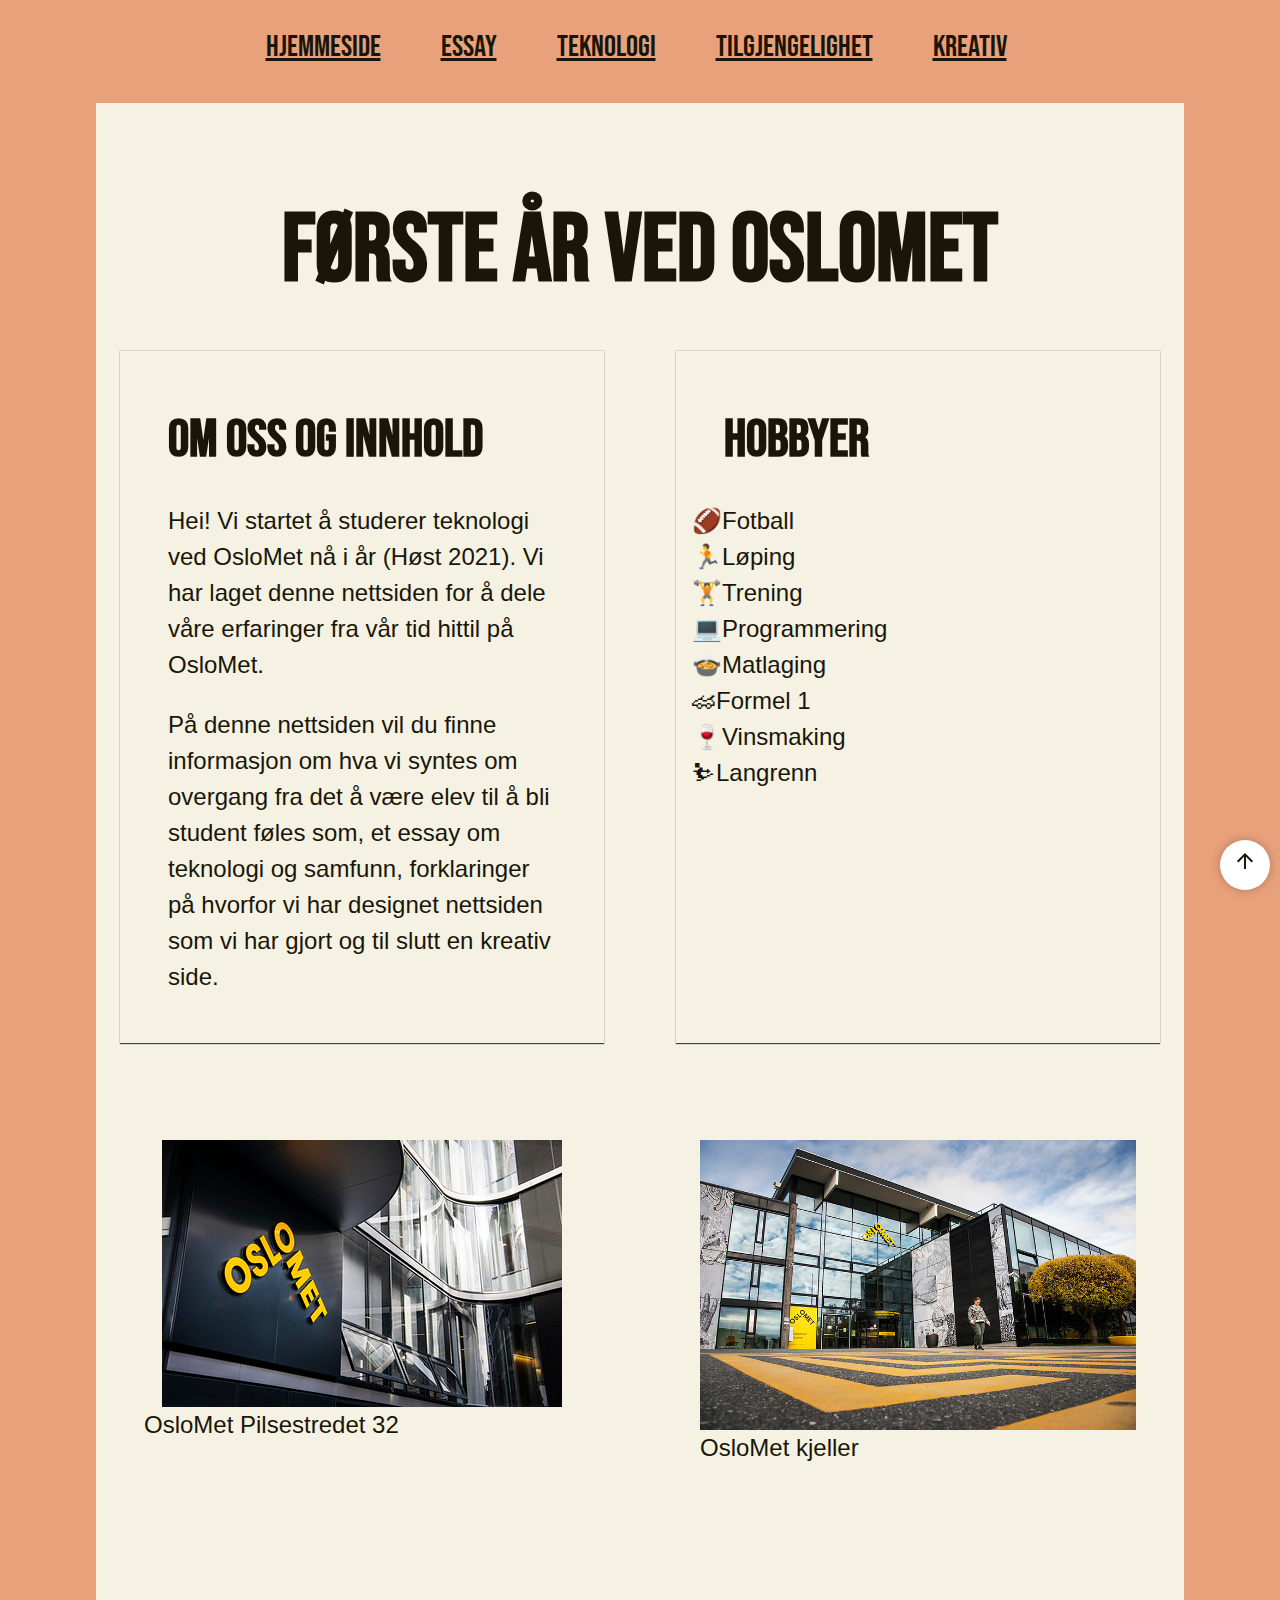
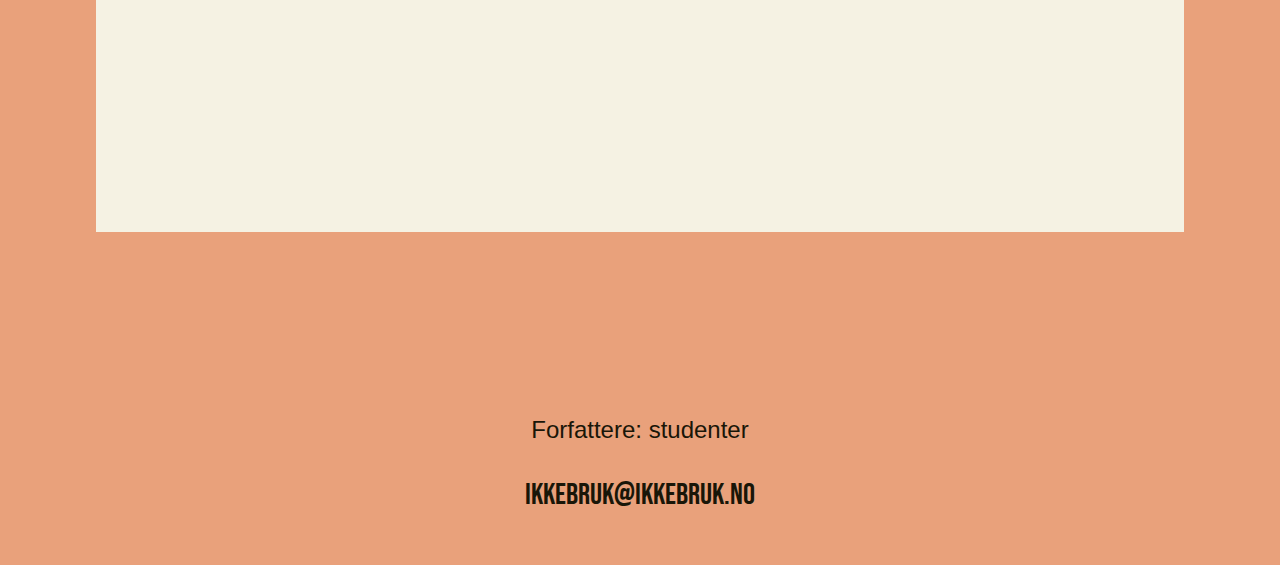
<file: index.html>
<!DOCTYPE html>
<html lang="nb">

<head>
    <meta charset="UTF-8">
    <meta http-equiv="X-UA-Compatible" content="IE=edge">
    <meta name="viewport" content="width=device-width, initial-scale=1.0">
    <title>Velkommen</title>
    <!--Innlasting av css dokumentet-->
    <link rel="stylesheet" href="style.css">
    <link href="https://fonts.googleapis.com/icon?family=Material+Icons" rel="stylesheet">
</head>

<body>
    <header>
        <script>
            mybutton = document.getElementById("btnScrollToTop");
            function topFunction() {
                document.body.scrollTop = 0;// For safari browsers
                document.documentElement.scrollTop = 0; // For Chrome, IE, Firefox og Opera
            }
        </script>
        <!--Navigasjonsmenyen på nettsiden-->
        <nav>
            <ul>
                <li><a href="index.html" accesskey="1">Hjemmeside</a></li>
                <li><a href="Pages/RefleksjonsEssay.html" accesskey="2">Essay</a></li>
                <li><a href="Pages/TeknologiOgSamfunn.html" accesskey="3">Teknologi</a></li>
                <li><a href="pages/Tilgjengelighet.html" accesskey="4">Tilgjengelighet</a></li>
                <li><a href="Pages/Kreativ.html" accesskey="5">Kreativ</a></li>
            </ul>
        </nav>
    </header>
    <!--Her starter hovedinnholdet på nettsiden, bruker to kolonner her.-->
    <main>
        <div class="two-column-content">
            <div class="box-1">
                <h1>Første år ved OsloMet</h1>
            </div>
            <!--Klassene bestemmer hvor i gridsystemet innholdet skal plasseres-->
            <div class="box-2">
                <article>
                    <h2>Om oss og innhold</h2>
                    <p> Hei! Vi startet å studerer teknologi ved OsloMet nå i år (Høst
                        2021).
                        Vi har laget denne nettsiden for å dele våre erfaringer fra vår tid hittil på OsloMet.
                    </p>
                    <p> På denne nettsiden vil du finne
                        informasjon om hva vi syntes om overgang fra det å være elev til å bli student føles som, et
                        essay
                        om teknologi og samfunn, forklaringer på
                        hvorfor vi har designet nettsiden som vi har gjort og til slutt en kreativ side.
                    </p>
                </article>
            </div>
            <div class="box-3">
                <article>
                    <h2>Hobbyer</h2>
                    <ul>
                        <li>Fotball</li>
                        <li>Løping</li>
                        <li>Trening</li>
                        <li>Programmering</li>
                        <li>Matlaging</li>
                        <li>Formel 1</li>
                        <li>Vinsmaking</li>
                        <li>Langrenn</li>
                    </ul>
                </article>
            </div>
            <div class="box-4">
                <article>
                    <figure>
                        <img src="assets/images/oslomet.jpg" alt="Bilde av OsloMet sin lokasjon på Pilestredet 32">
                        <figcaption>OsloMet Pilsestredet 32</figcaption>
                    </figure>
            </div>
            <div class="box-5">
                <figure>
                    <img src="assets/images/oslomet3.jpg" alt="Bilde av OsloMet sin lokasjon på kjeller">
                    <figcaption>OsloMet kjeller</figcaption>
                </figure>
                </article>
            </div>
        </div>

    </main>
    <!--Bunnen av nettsiden-->
    <footer>
        <div class="footer">
            <p>Forfattere: studenter </p>
            <p><a href="mailto:ikkebruk@ikkebruk.no">ikkebruk@ikkebruk.no</a></p>
        </div>
        <button onclick="topFunction()" id="btnScrollToTop" title="Gå til toppen" tabindex="0">
            <em class="material-icons">arrow_upward</em>
        </button>
    </footer>
</body>

</html>
</file>
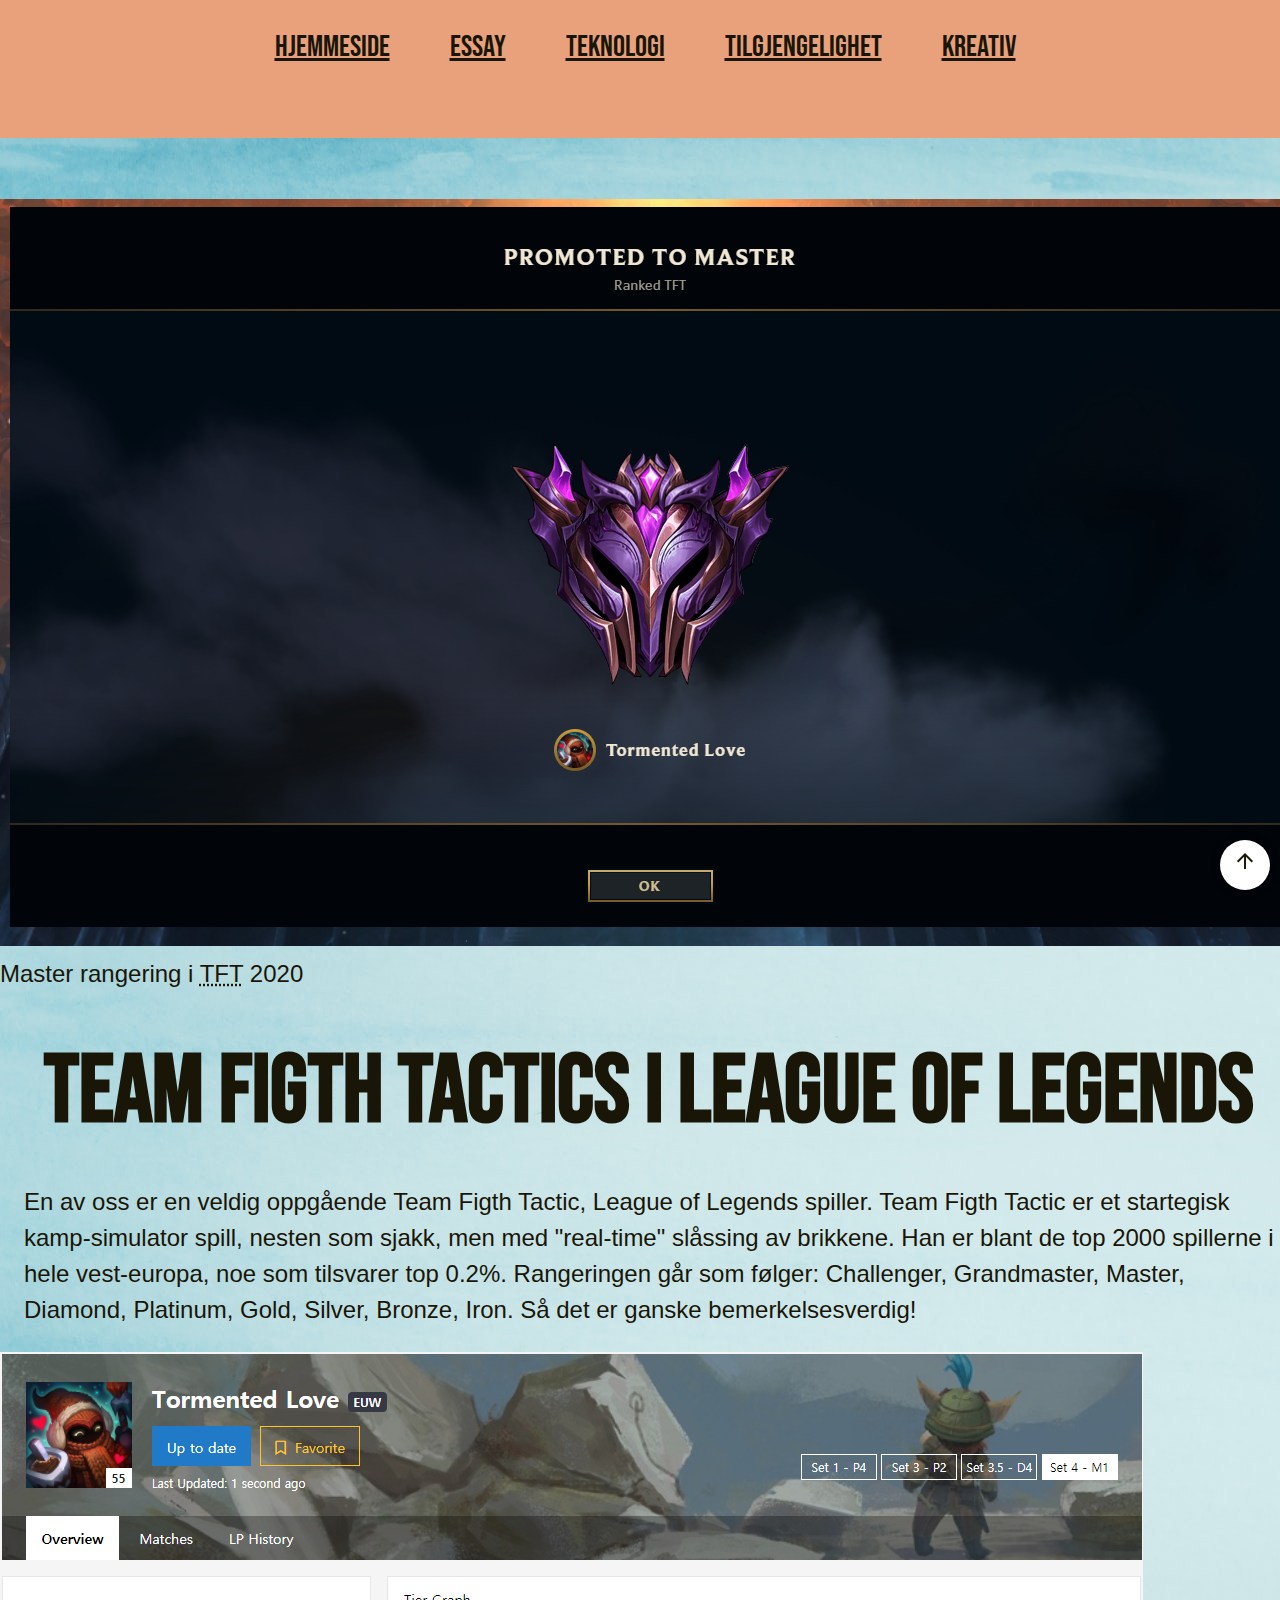
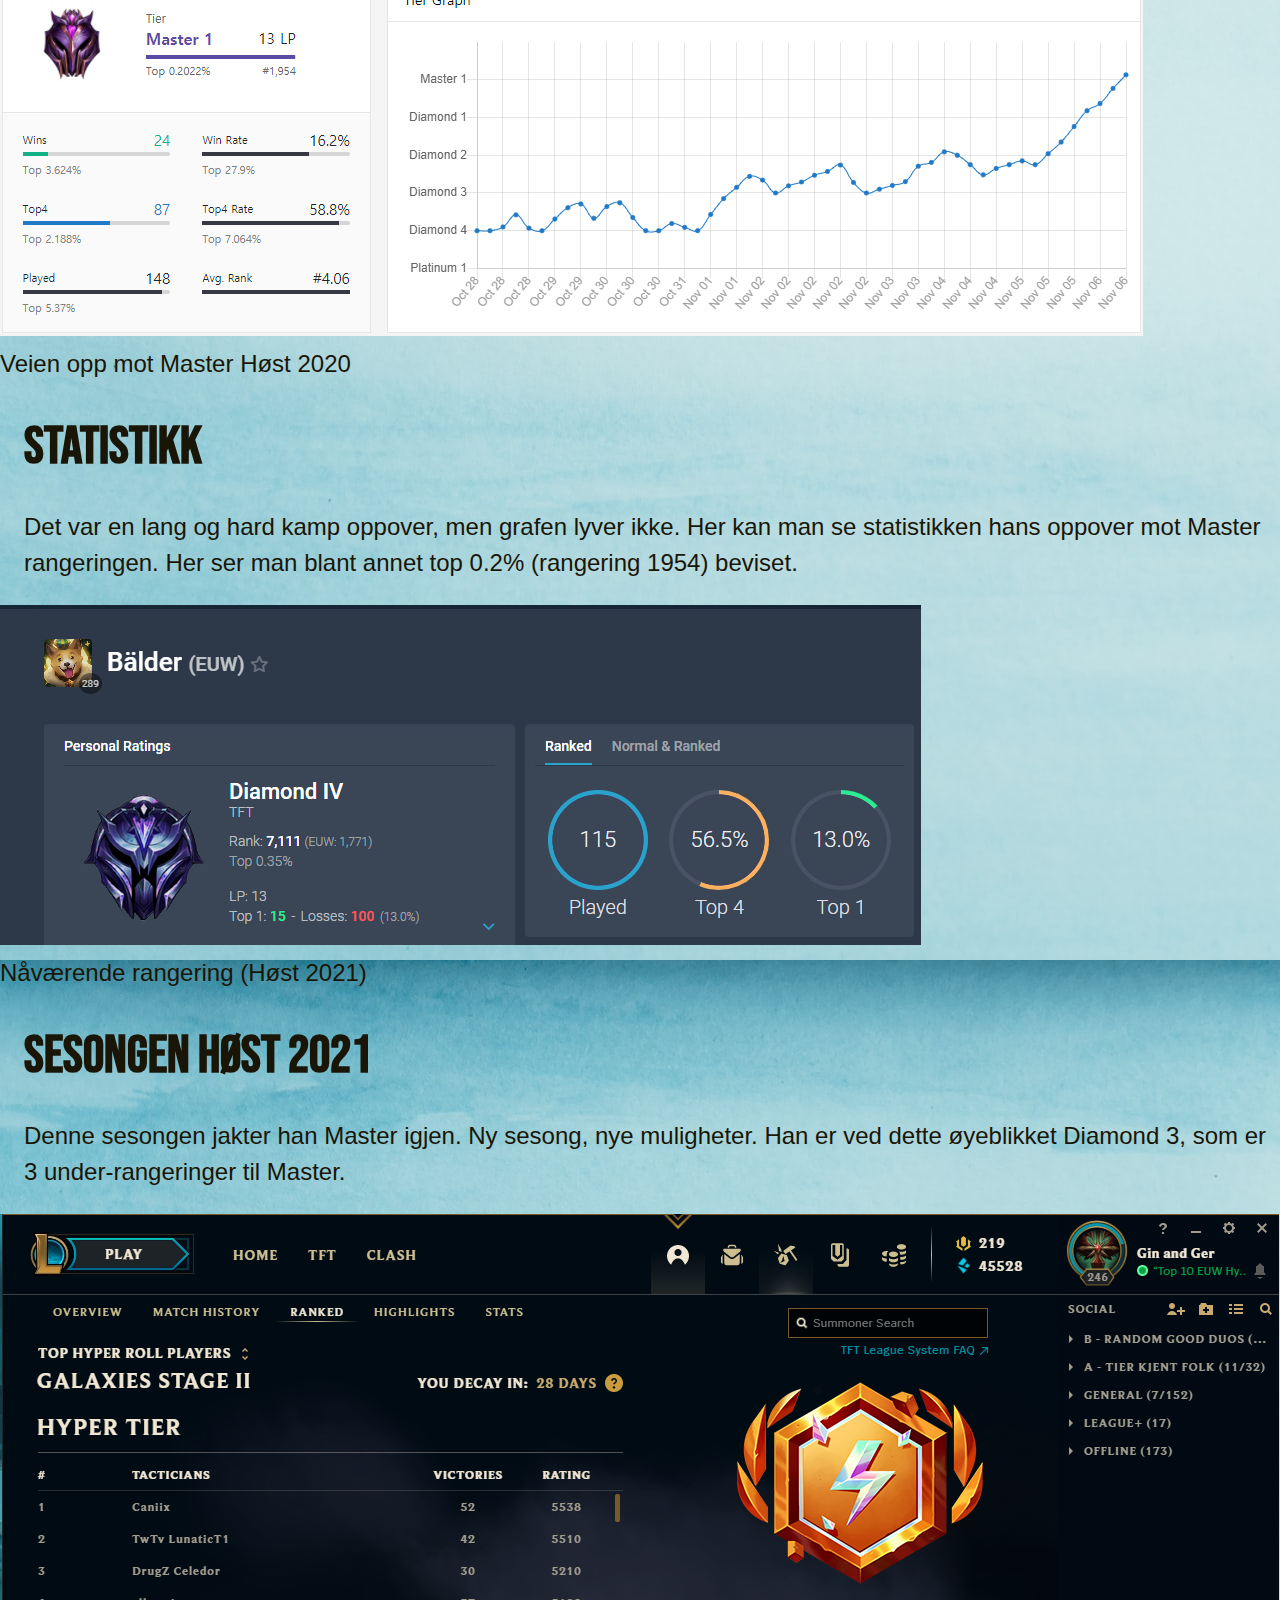
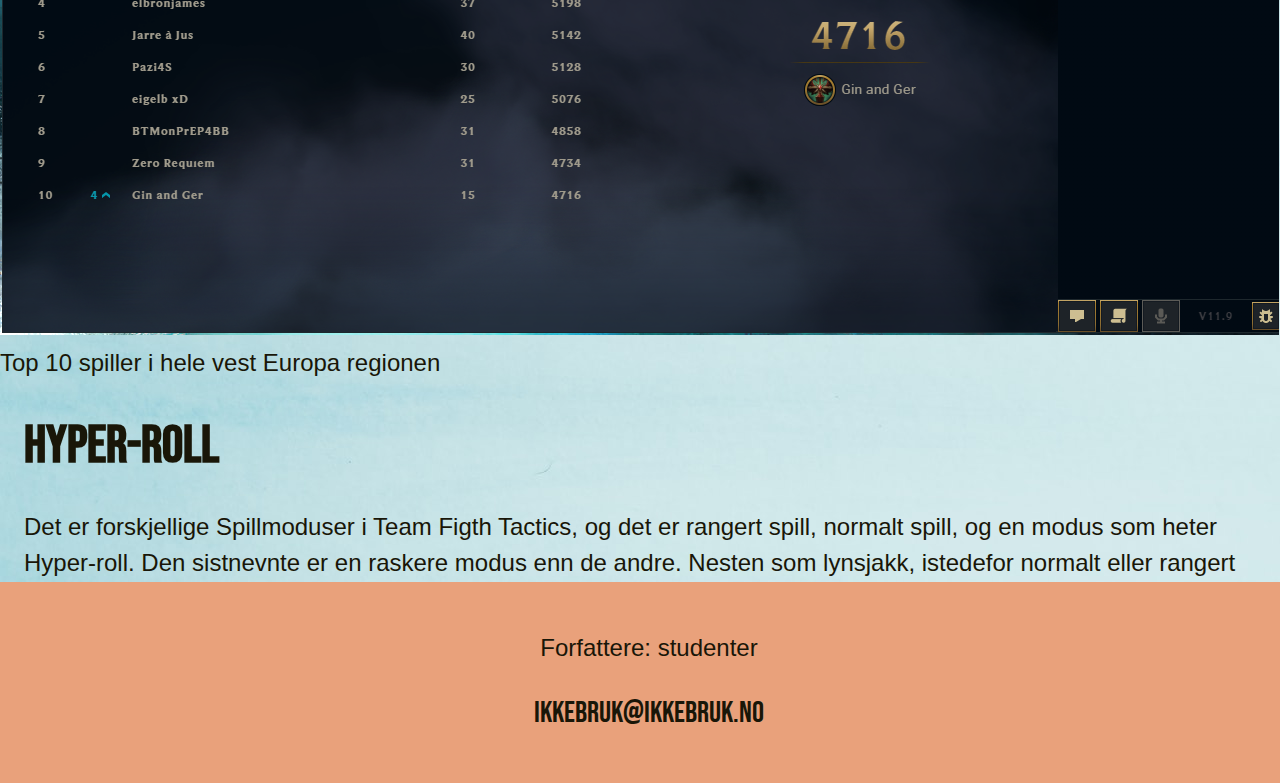
<file: Pages/Kreativ.html>
<!DOCTYPE html>
<html lang="nb">

<head>
    <meta charset="UTF-8">
    <meta http-equiv="X-UA-Compatible" content="IE=edge">
    <meta name="viewport" content="width=device-width, initial-scale=1.0">
    <title>Kreativ</title>
    <link rel="stylesheet" href="../style.css">
    <link href="https://fonts.googleapis.com/icon?family=Material+Icons" rel="stylesheet">
</head>

<body style="background-image: url(../assets/images/bakgrunn.jpg);">
    <header>
        <script>
            mybutton = document.getElementById("btnScrollToTop");
            function topFunction() {
                document.body.scrollTop = 0;// For safari browsers
                document.documentElement.scrollTop = 0; // For Chrome, IE, Firefox og Opera
            }
        </script>
        <!--Navigasjonsmenyen på nettsiden-->
        <nav>
            <ul>
                <li><a href="../index.html" accesskey="1">Hjemmeside</a></li>
                <li><a href="RefleksjonsEssay.html" accesskey="2">Essay</a></li>
                <li><a href="TeknologiOgSamfunn.html" accesskey="3">Teknologi</a></li>
                <li><a href="Tilgjengelighet.html" accesskey="4">Tilgjengelighet</a></li>
                <li><a href="Kreativ.html" accesskey="5">Kreativ</a></li>
            </ul>
        </nav>
    </header>
    <!--Her starter hovedinnholdet på nettsiden, bruker en enkel kolonne her.-->
    <main>
        <div class="fun-page-content">
            <!--Klassene bestemmer hvor i gridsystemet innholdet skal plasseres-->
            <div class="picture-1">
                <figure>
                    <img src="../assets/images/Master promotering 2020.png"
                        alt="Masterpromotering i Team figth Tactics, League of Legends">
                    <figcaption>Master rangering i <abbr title="Team Fight Tactics">TFT</abbr> 2020</figcaption>
                </figure>
            </div>
            <div class="text-1">
                <h1>Team Figth Tactics i League of Legends</h1>
                <p>
                    En av oss er en veldig oppgående Team Figth Tactic, League of Legends spiller.
                    Team Figth Tactic er et startegisk kamp-simulator spill, nesten som sjakk, men med
                    "real-time" slåssing av brikkene.
                    Han er blant de top 2000 spillerne i hele vest-europa, noe som tilsvarer top 0.2%.
                    Rangeringen går som følger: Challenger, Grandmaster, Master, Diamond, Platinum,
                    Gold, Silver, Bronze, Iron. Så det er ganske bemerkelsesverdig!
                </p>
            </div>

            <div class="picture-2">
                <figure>
                    <img src="../assets/images/Veien til Master 2020.png" alt="Statistikk opp mot Master Høsten 2020">
                    <figcaption> Veien opp mot Master Høst 2020</figcaption>
                </figure>
            </div>
            <div class="text-2">
                <h2>Statistikk</h2>
                <p>
                    Det var en lang og hard kamp oppover, men grafen lyver ikke. Her kan man se
                    statistikken hans oppover mot Master rangeringen. Her ser man blant annet
                    top 0.2% (rangering 1954) beviset.
                </p>
            </div>

            <div class="picture-3">
                <figure>
                    <img src="../assets/images/Rangering høst 2021.png " alt="Nåværende rangering Høst 2021">
                    <figcaption>Nåværende rangering (Høst 2021)</figcaption>
                </figure>
            </div>
            <div class="text-3">
                <h2>Sesongen Høst 2021</h2>
                <p>
                    Denne sesongen jakter han Master igjen. Ny sesong, nye muligheter. Han er ved dette øyeblikket
                    Diamond 3, som er 3 under-rangeringer til Master.
                </p>
            </div>

            <div class="picture-4">
                <figure>
                    <img src="../assets/images/Top 10 i hele Europa vest 2020.png"
                        alt="Han var top 10 i en mode som heter Hyper-roll">
                    <figcaption>Top 10 spiller i hele vest Europa regionen</figcaption>
                </figure>
            </div>
            <div class="text-4">
                <h2>Hyper-roll</h2>
                <p>
                    Det er forskjellige Spillmoduser i Team Figth Tactics, og det er rangert spill, normalt spill,
                    og en modus som heter Hyper-roll. Den sistnevnte er en raskere modus enn de andre.
                    Nesten som lynsjakk, istedefor normalt eller rangert spill.
                    Han var top 10 forgje år, og lå på den offisielle siden til League of Legends.
                </p>
            </div>


        </div>
    </main>
    <!--Bunnen av nettsiden-->
    <footer>
        <div class="footer">
            <p>Forfattere: studenter </p>
            <p><a href="mailto:ikkebruk@ikkebruk.no">ikkebruk@ikkebruk.no</a></p>
        </div>
        <button onclick="topFunction()" id="btnScrollToTop" title="Gå til toppen" tabindex="0">
            <em class="material-icons">arrow_upward</em>
        </button>
    </footer>
</body>

</html>
</file>
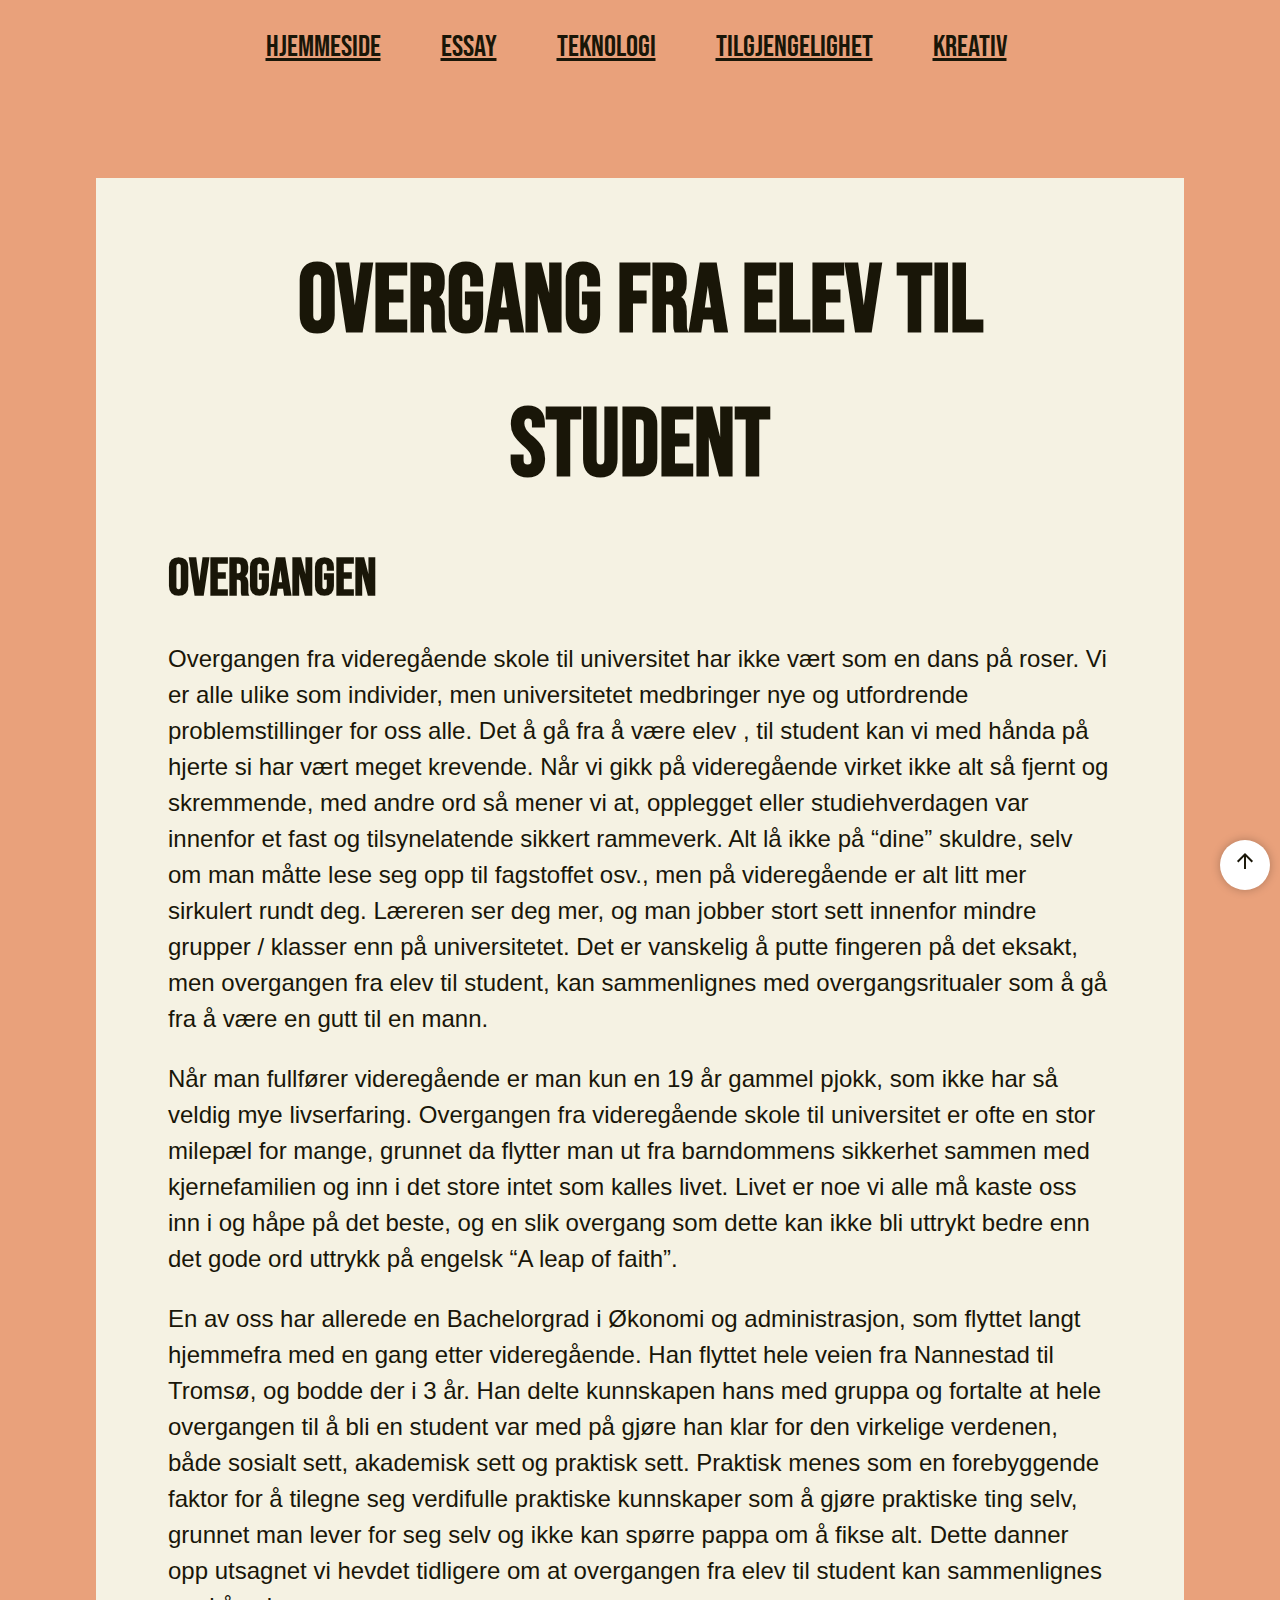
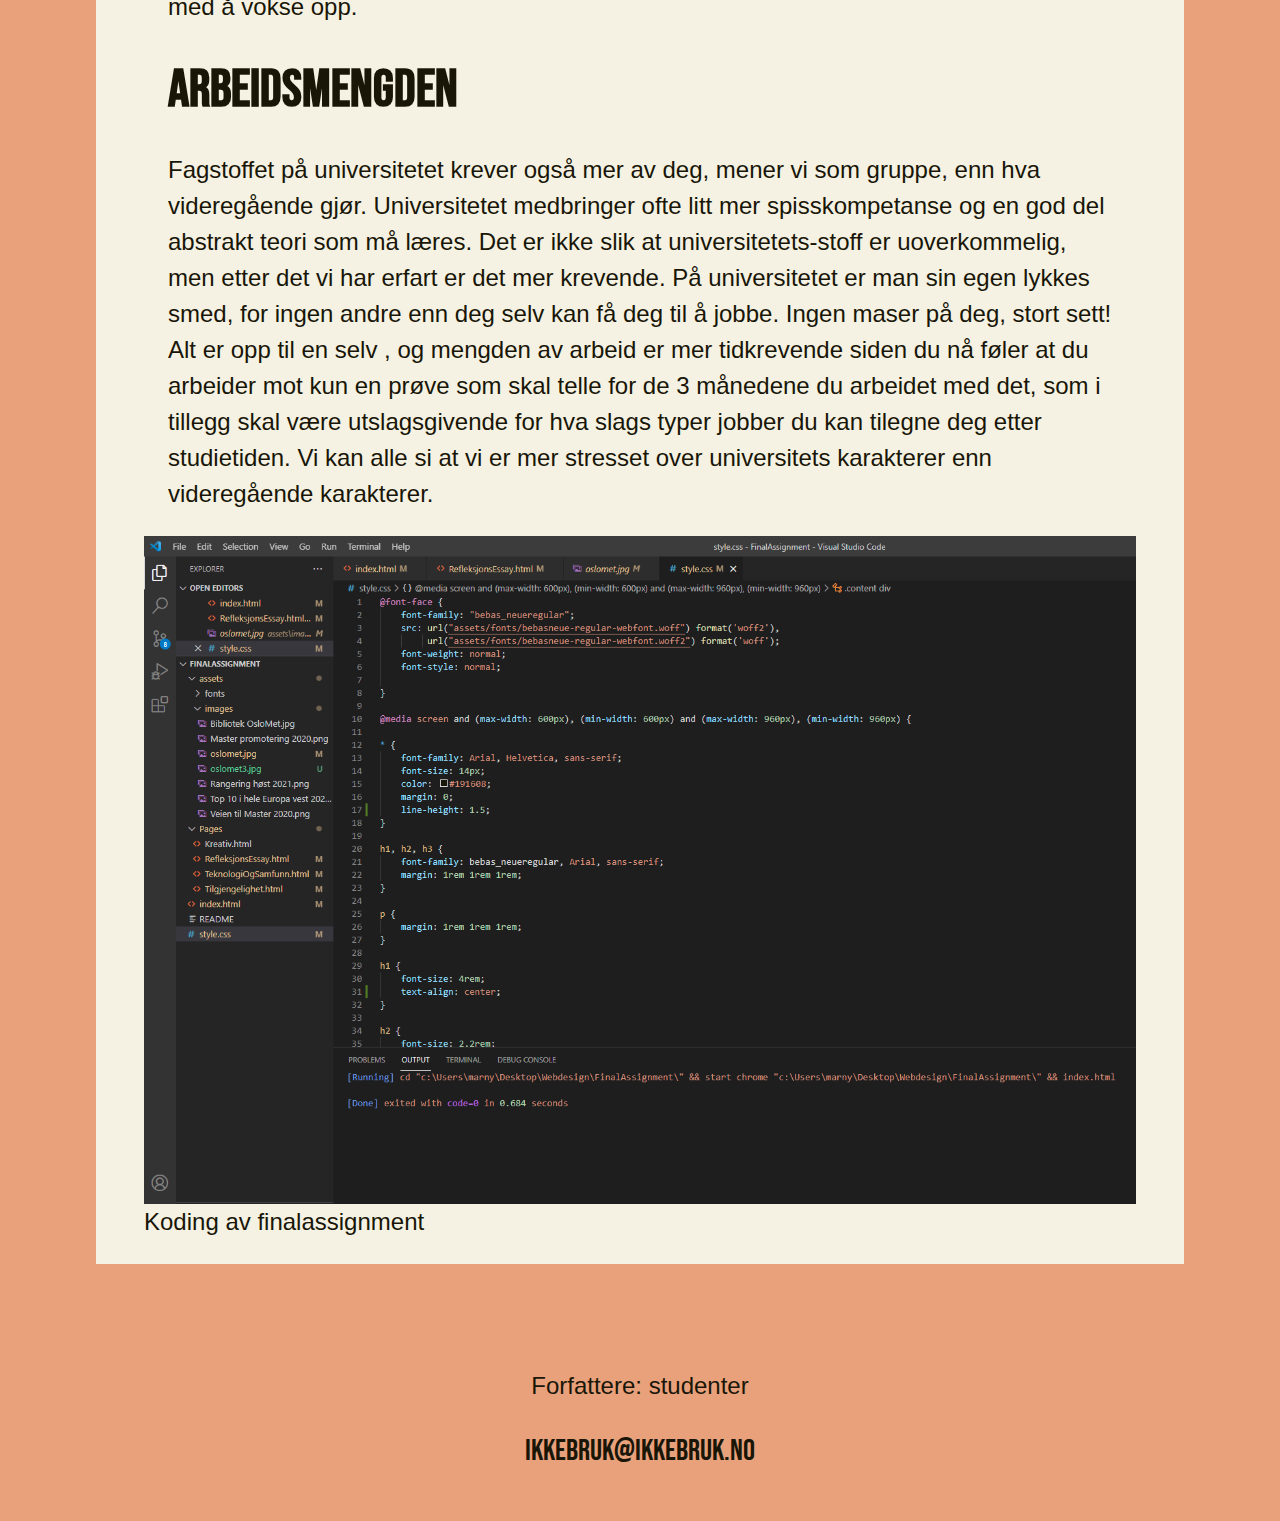
<file: Pages/RefleksjonsEssay.html>
<!DOCTYPE html>
<html lang="nb">

<head>
    <meta charset="UTF-8">
    <meta http-equiv="X-UA-Compatible" content="IE=edge">
    <meta name="viewport" content="width=device-width, initial-scale=1.0">
    <title>Refleksjons-Essay</title>
    <link rel="stylesheet" href="../style.css">
    <link href="https://fonts.googleapis.com/icon?family=Material+Icons"
      rel="stylesheet">
</head>

<body>
    <header>
        <script>
            mybutton = document.getElementById("btnScrollToTop");
            function topFunction(){
                document.body.scrollTop = 0;// For safari browsers
                document.documentElement.scrollTop = 0; // For Chrome, IE, Firefox og Opera
            }
        </script>
        <nav>
            <div class="navigationbar">
                <ul>
                    <li><a href="../index.html">Hjemmeside</a></li>
                    <li><a href="RefleksjonsEssay.html">Essay</a></li>
                    <li><a href="TeknologiOgSamfunn.html">Teknologi</a></li>
                    <li><a href="Tilgjengelighet.html">Tilgjengelighet</a></li>
                    <li><a href="Kreativ.html">Kreativ</a></li>
                </ul>
            </div>
        </nav>
    </header>

    <main>
        <article>
            <div class="content">
                <div>
                    <h1>Overgang fra elev til student</h1>
                    <h2>Overgangen</h2>
                    <p>Overgangen fra videregående skole til universitet har ikke vært som en dans på roser. Vi er alle
                        ulike
                        som individer, men universitetet medbringer nye og utfordrende problemstillinger for oss alle.
                        Det å
                        gå
                        fra å være elev , til student kan vi med hånda på hjerte si har vært meget krevende. Når vi gikk
                        på
                        videregående virket ikke alt så fjernt og skremmende, med andre ord så mener vi at, opplegget
                        eller
                        studiehverdagen var innenfor et fast og tilsynelatende sikkert rammeverk. Alt lå ikke på “dine”
                        skuldre,
                        selv om man måtte lese seg opp til fagstoffet osv., men på videregående er alt litt mer
                        sirkulert
                        rundt
                        deg. Læreren ser deg mer, og man jobber stort sett innenfor mindre grupper / klasser enn på
                        universitetet. Det er vanskelig å putte fingeren på det eksakt, men overgangen fra elev til
                        student,
                        kan
                        sammenlignes med overgangsritualer som å gå fra å være en gutt til en mann.
                    </p>
                    <p>Når man fullfører videregående er man kun en 19 år gammel pjokk, som ikke har så veldig mye
                        livserfaring.
                        Overgangen fra videregående skole til universitet er ofte en stor milepæl for mange, grunnet da
                        flytter
                        man ut fra barndommens sikkerhet sammen med kjernefamilien og inn i det store intet som kalles
                        livet.
                        Livet er noe vi alle må kaste oss inn i og håpe på det beste, og en slik overgang som dette kan
                        ikke
                        bli
                        uttrykt bedre enn det gode ord uttrykk på engelsk “A leap of faith”. </p>
                    <p>En av oss har allerede en Bachelorgrad i Økonomi og administrasjon, som flyttet langt hjemmefra
                        med
                        en
                        gang etter videregående. Han flyttet hele veien fra Nannestad til Tromsø, og bodde der i 3 år.
                        Han
                        delte
                        kunnskapen hans med gruppa og fortalte at hele overgangen til å bli en student var med på gjøre
                        han
                        klar
                        for den virkelige verdenen, både sosialt sett, akademisk sett og praktisk sett. Praktisk menes
                        som
                        en
                        forebyggende faktor for å tilegne seg verdifulle praktiske kunnskaper som å gjøre praktiske ting
                        selv,
                        grunnet man lever for seg selv og ikke kan spørre pappa om å fikse alt. Dette danner opp
                        utsagnet vi
                        hevdet tidligere om at overgangen fra elev til student kan sammenlignes med å vokse opp.
                    </p>
                    <h2>Arbeidsmengden</h2>
                    <p>Fagstoffet på universitetet krever også mer av deg, mener vi som gruppe, enn hva videregående
                        gjør.
                        Universitetet medbringer ofte litt mer spisskompetanse og en god del abstrakt teori som må
                        læres.
                        Det er
                        ikke slik at universitetets-stoff er uoverkommelig, men etter det vi har erfart er det mer
                        krevende.
                        På
                        universitetet er man sin egen lykkes smed, for ingen andre enn deg selv kan få deg til å jobbe.
                        Ingen
                        maser på deg, stort sett! Alt er opp til en selv , og mengden av arbeid er mer tidkrevende siden
                        du
                        nå
                        føler at du arbeider mot kun en prøve som skal telle for de 3 månedene du arbeidet med det, som
                        i
                        tillegg skal være utslagsgivende for hva slags typer jobber du kan tilegne deg etter
                        studietiden. Vi
                        kan
                        alle si at vi er mer stresset over universitets karakterer enn videregående karakterer.
                    </p>
                    <figure>
                     <img src="../assets/images/koding.png" alt="Bilde av pågående koding av finalassignment">
                     <figcaption>Koding av finalassignment</figcaption>
                    </figure> 
                </div>
            </div>
        </article>
    </main>

    <footer>
        <div class="footer">
            <p>Forfattere: studenter </p>
            <p><a href="mailto:ikkebruk@ikkebruk.no">ikkebruk@ikkebruk.no</a></p>
        </div>
        <button onclick ="topFunction()" id = "btnScrollToTop" title="Gå til toppen" tabindex="0">
            <i class ="material-icons">arrow_upward</i>
        </button>
    </footer>

</body>

</html>
</file>
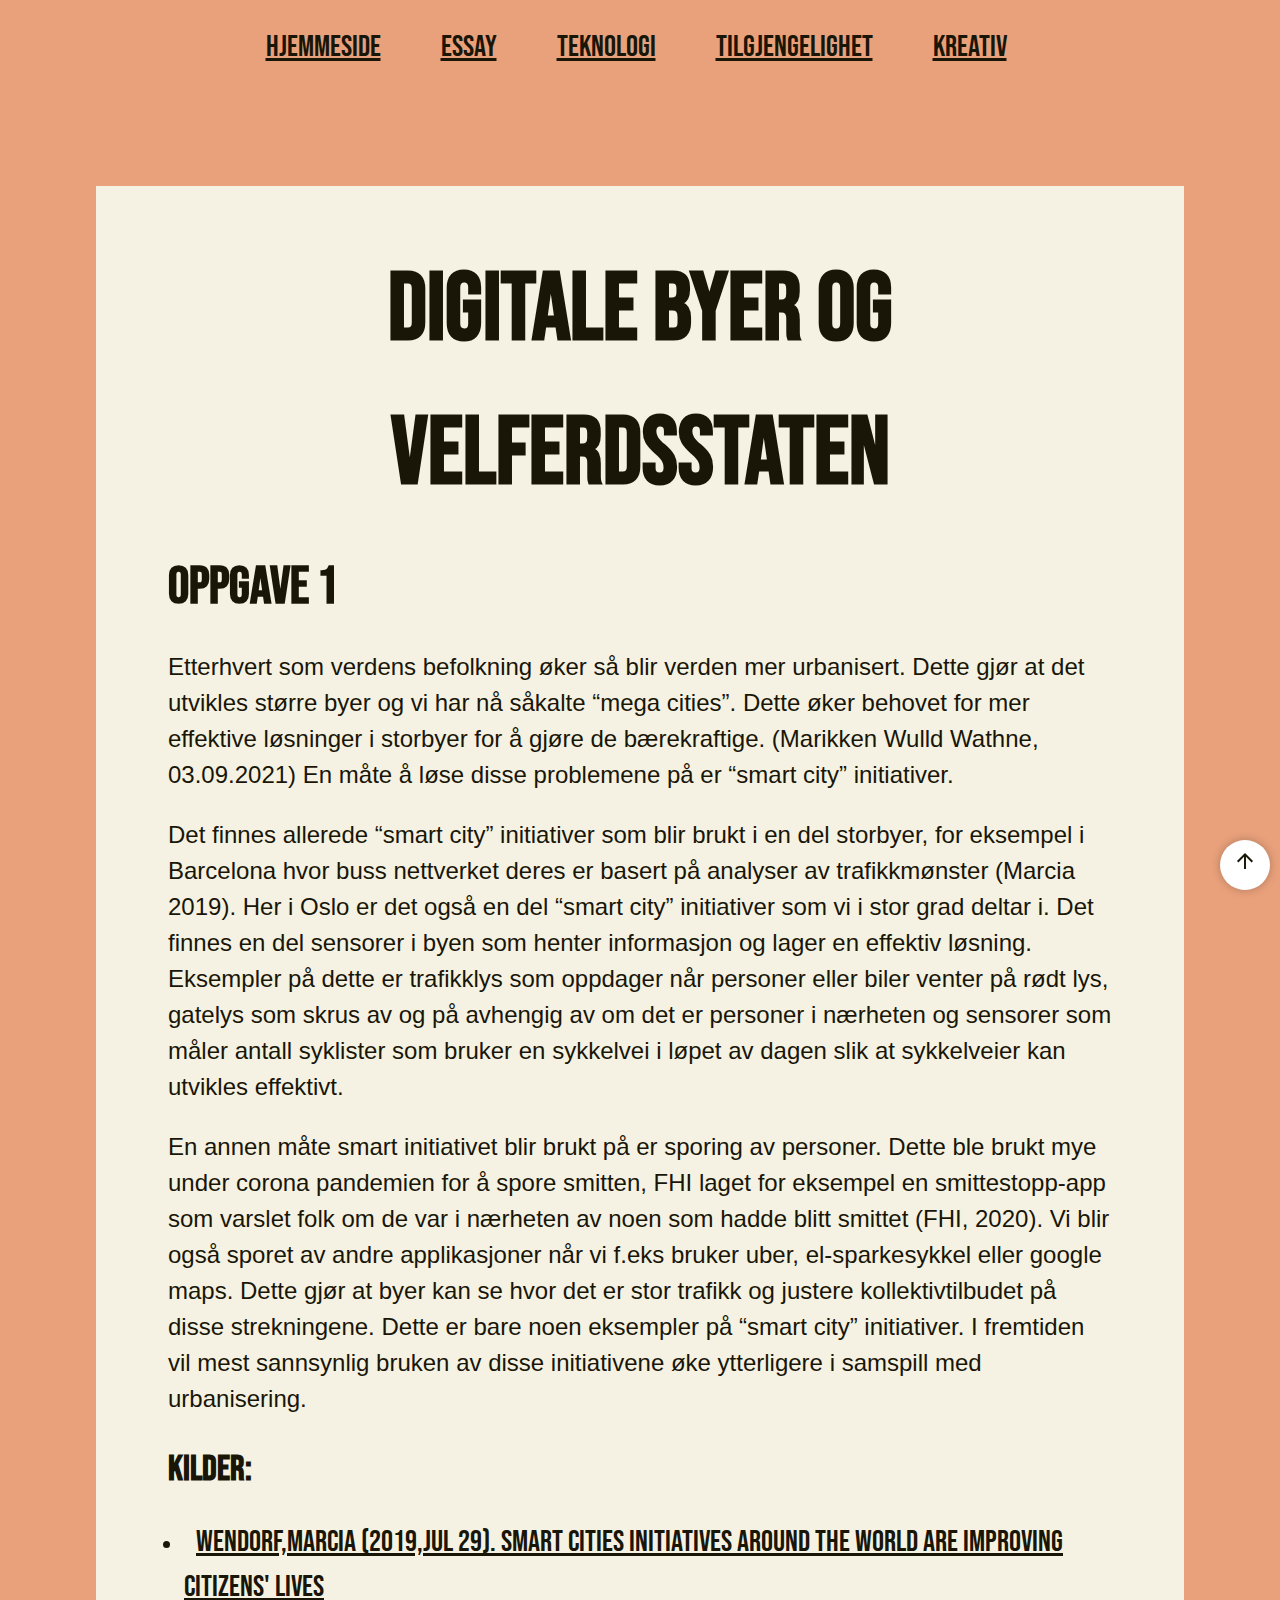
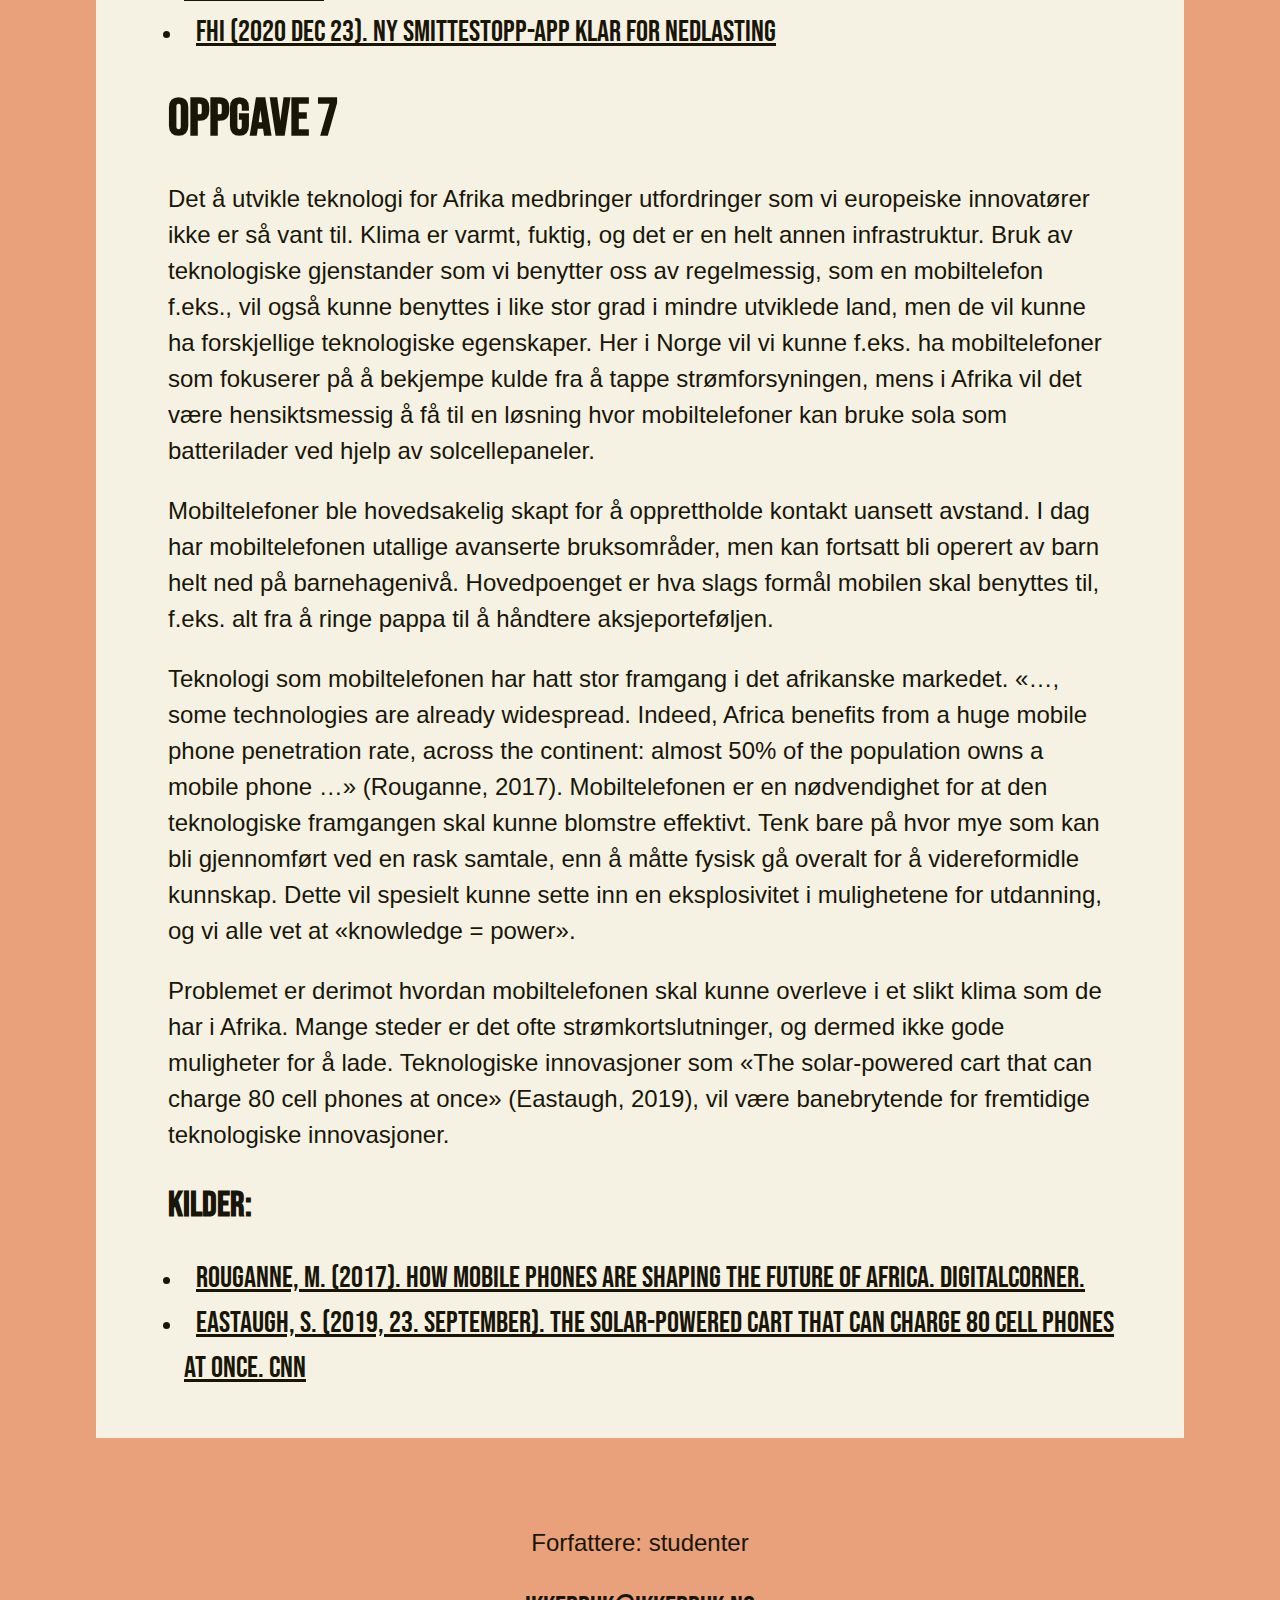
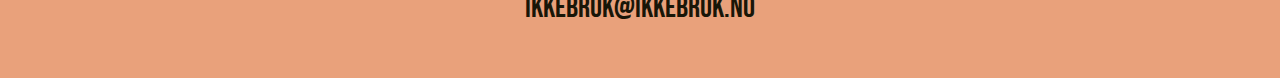
<file: Pages/TeknologiOgSamfunn.html>
<!DOCTYPE html>
<html lang="en">

<head>
    <meta charset="UTF-8">
    <meta http-equiv="X-UA-Compatible" content="IE=edge">
    <meta name="viewport" content="width=device-width, initial-scale=1.0">
    <title>Teknologi og samfunn</title>
    <link rel="stylesheet" href="../style.css">
    <link href="https://fonts.googleapis.com/icon?family=Material+Icons"
      rel="stylesheet">
</head>

<body>
    <header>
        <script>
            mybutton = document.getElementById("btnScrollToTop");
            function topFunction(){
                document.body.scrollTop = 0;// For safari browsers
                document.documentElement.scrollTop = 0; // For Chrome, IE, Firefox og Opera
            }
        </script>
        <nav>
            <div class="navigationbar">
                <ul>
                    <li><a href="../index.html">Hjemmeside</a></li>
                    <li><a href="RefleksjonsEssay.html">Essay</a></li>
                    <li><a href="TeknologiOgSamfunn.html">Teknologi</a></li>
                    <li><a href="Tilgjengelighet.html">Tilgjengelighet</a></li>
                    <li><a href="Kreativ.html">Kreativ</a></li>
                </ul>
            </div>
        </nav>
    </header>

    <main>
        <article>
            <div class="content">
                <div>
                    <h1>Digitale byer og velferdsstaten</h1>
                    <h2>Oppgave 1</h2>
                    <p>Etterhvert som verdens befolkning øker så blir verden mer urbanisert. Dette gjør at det utvikles
                        større
                        byer og vi har nå såkalte “mega cities”. Dette øker behovet for mer effektive løsninger i
                        storbyer for å
                        gjøre de bærekraftige. (Marikken Wulld Wathne, 03.09.2021) En måte å løse disse problemene på er
                        “smart
                        city” initiativer. </p>
                    <p>Det finnes allerede “smart city” initiativer som blir brukt i en del storbyer, for eksempel i
                        Barcelona
                        hvor buss nettverket deres er basert på analyser av trafikkmønster (Marcia 2019). Her i Oslo er
                        det også
                        en del “smart city” initiativer som vi i stor grad deltar i. Det finnes en del sensorer i byen
                        som
                        henter informasjon og lager en effektiv løsning. Eksempler på dette er trafikklys som oppdager
                        når
                        personer eller biler venter på rødt lys, gatelys som skrus av og på avhengig av om det er
                        personer i
                        nærheten og sensorer som måler antall syklister som bruker en sykkelvei i løpet av dagen slik at
                        sykkelveier kan utvikles effektivt.
                    </p>
                    <p>En annen måte smart initiativet blir brukt på er sporing av personer. Dette ble brukt mye under
                        corona
                        pandemien for å spore smitten, FHI laget for eksempel en smittestopp-app som varslet folk om de
                        var i
                        nærheten av noen som hadde blitt smittet (FHI, 2020). Vi blir også sporet av andre applikasjoner
                        når vi
                        f.eks bruker uber, el-sparkesykkel eller google maps. Dette gjør at byer kan se hvor det er stor
                        trafikk
                        og justere kollektivtilbudet på disse strekningene. Dette er bare noen eksempler på “smart city”
                        initiativer. I fremtiden vil mest sannsynlig bruken av disse initiativene øke ytterligere i
                        samspill med
                        urbanisering.
                    </p>
                    <h3>Kilder:</h3>
                    <p>
                    <ul>
                        <li><a
                                href="https://interestingengineering.com/smart-cities-initiatives-around-the-world-are-improving-citizens-lives"
                                target="_blank">Wendorf,Marcia
                                (2019,Jul 29). Smart Cities Initiatives around the World Are Improving Citizens' Lives
                            </a></li>
                        <li><a href="https://www.fhi.no/nyheter/2020/ny-smittestopp-app-klar-for-nedlasting/"
                            target="_blank">FHI (2020
                                Dec 23). Ny Smittestopp-app klar for nedlasting</a></li>
                    </ul>
                    </p>
                    <h2>Oppgave 7</h2>
                    <p>Det å utvikle teknologi for Afrika medbringer utfordringer som vi europeiske innovatører ikke er
                        så vant til. Klima er varmt, fuktig, og det er en helt annen infrastruktur. Bruk av teknologiske
                        gjenstander som vi benytter oss av regelmessig, som en mobiltelefon f.eks., vil også kunne
                        benyttes i like stor grad i mindre utviklede land, men de vil kunne ha forskjellige teknologiske
                        egenskaper. Her i Norge vil vi kunne f.eks. ha mobiltelefoner som fokuserer på å bekjempe kulde
                        fra å tappe strømforsyningen, mens i Afrika vil det være hensiktsmessig å få til en løsning hvor
                        mobiltelefoner kan bruke sola som batterilader ved hjelp av solcellepaneler. </p>
                    <p>Mobiltelefoner ble hovedsakelig skapt for å opprettholde kontakt uansett avstand. I dag har
                        mobiltelefonen utallige avanserte bruksområder, men kan fortsatt bli operert av barn helt ned på
                        barnehagenivå. Hovedpoenget er hva slags formål mobilen skal benyttes til, f.eks. alt fra å
                        ringe pappa til å håndtere aksjeporteføljen.</p>
                    <p>Teknologi som mobiltelefonen har hatt stor framgang i det afrikanske markedet. «…, some
                        technologies are already widespread. Indeed, Africa benefits from a huge mobile phone
                        penetration rate, across the continent: almost 50% of the population owns a mobile phone …»
                        (Rouganne, 2017). Mobiltelefonen er en nødvendighet for at den teknologiske framgangen skal
                        kunne blomstre effektivt. Tenk bare på hvor mye som kan bli gjennomført ved en rask samtale, enn
                        å måtte fysisk gå overalt for å videreformidle kunnskap. Dette vil spesielt kunne sette inn en
                        eksplosivitet i mulighetene for utdanning, og vi alle vet at «knowledge = power». </p>
                    <p>Problemet er derimot hvordan mobiltelefonen skal kunne overleve i et slikt klima som de har i
                        Afrika. Mange steder er det ofte strømkortslutninger, og dermed ikke gode muligheter for å lade.
                        Teknologiske innovasjoner som «The solar-powered cart that can charge 80 cell phones at once»
                        (Eastaugh, 2019), vil være banebrytende for fremtidige teknologiske innovasjoner.</p>
                    <h3>Kilder:</h3>
                    <p>
                    <ul>
                        <li><a
                                href="https://www.digitalcorner-wavestone.com/2018/02/how-mobile-phones-are-shaping-the-future-of-africa/"
                                target="_blank">Rouganne,
                                M. (2017). How mobile phones are shaping the future of Africa. DigitalCorner. </a></li>
                        <li><a
                                href="https://edition.cnn.com/2016/08/09/africa/ared-solar-charging-kiosk-henri-nyakarundi/index.html"
                                target="_blank">Eastaugh,
                                S. (2019, 23. september). The solar-powered cart that can charge 80 cell phones at once.
                                CNN</a></li>
                    </ul>
                    </p>
                </div>
            </div>
        </article>
    </main>

    <footer>
        <div class="footer">
            <p>Forfattere: studenter </p>
            <p><a href="mailto:ikkebruk@ikkebruk.no">ikkebruk@ikkebruk.no</a></p>
        </div>
        <button onclick ="topFunction()" id = "btnScrollToTop" title="Gå til toppen" tabindex="0">
            <i class ="material-icons">arrow_upward</i>
        </button>
    </footer>


</body>

</html>
</file>
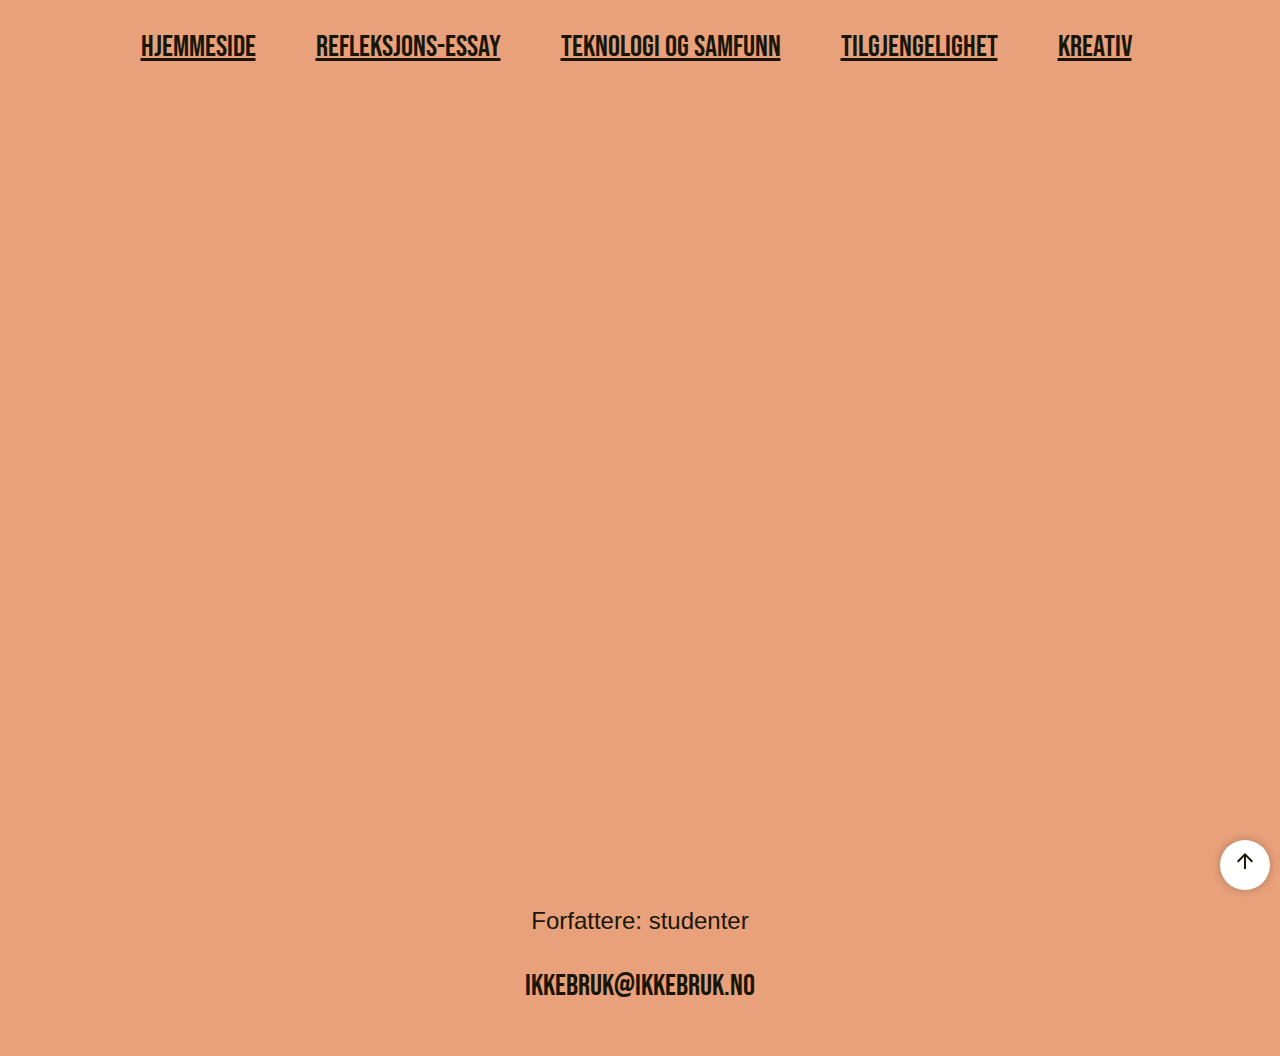
<file: Pages/Tilgjengelighet.html>
<!DOCTYPE html>
<html lang="en">

<head>
    <meta charset="UTF-8">
    <meta http-equiv="X-UA-Compatible" content="IE=edge">
    <meta name="viewport" content="width=device-width, initial-scale=1.0">
    <title>Tilgjengelighet</title>
    <link rel="stylesheet" href="../style.css">
    <link href="https://fonts.googleapis.com/icon?family=Material+Icons"
      rel="stylesheet">
</head>

<body>
    <header>
        <script>
            mybutton = document.getElementById("btnScrollToTop");
            function topFunction(){
                document.body.scrollTop = 0;// For safari browsers
                document.documentElement.scrollTop = 0; // For Chrome, IE, Firefox og Opera
            }
        </script>
        <nav>
            <div class="item navigationbar">
                <ul>
                    <li><a href="../index.html">Hjemmeside</a></li>
                    <li><a href="RefleksjonsEssay.html">Refleksjons-essay</a></li>
                    <li><a href="TeknologiOgSamfunn.html">Teknologi og samfunn</a></li>
                    <li><a href="Tilgjengelighet.html">Tilgjengelighet</a></li>
                    <li><a href="Kreativ.html">Kreativ</a></li>
                </ul>
            </div>
        </nav>
    </header>

    <main>

    </main>

    <footer>
        <div class="footer">
            <p>Forfattere: studenter </p>
            <p><a href="mailto:ikkebruk@ikkebruk.no">ikkebruk@ikkebruk.no</a></p>
        </div>
        <button onclick ="topFunction()" id = "btnScrollToTop" title="Gå til toppen">
            <i class ="material-icons">arrow_upward</i>
        </button>
    </footer>


</body>

</html>
</file>
<file: style.css>
@font-face {
    font-family: "bebas_neueregular";
    src: url("assets/fonts/bebasneue-regular-webfont.woff") format('woff2'),
         url("assets/fonts/bebasneue-regular-webfont.woff2") format('woff');
    font-weight: normal;
    font-style: normal;

}

@media screen and (max-width: 600px), (min-width: 600px) and (max-width: 960px), (min-width: 960px) {

* {
    font-family: Arial, Helvetica, sans-serif;
    font-size: 14px;
    color: #191608;
    margin: 0; 
    line-height: 1.5;
}

h1, h2, h3 {
    font-family: bebas_neueregular, Arial, sans-serif;
    margin: 1rem 1rem 1rem;
}

p {
    margin: 1rem 1rem 1rem; 
}

h1 {
    font-size: 4rem;
    text-align: center;
}

h2 {
    font-size: 2.2rem;
}

h3 {
    font-size: 1.5rem;
}

nav {
    background-color: #e9a17b;
    padding: 1rem;
    height: 10vh
}

nav ul {
    margin-left: -2rem;
    display: flex;
    align-items: center;
    justify-content: center;
    height: 5vh;
}

nav li {
    list-style-type: none;
}

.navigationbar {
    grid-area: header;
}

a {
    padding: 0.5rem;
    color: #191608;
    font-family: bebas_neueregular, Arial, sans-serif;
    font-size: 1.25rem;
} 

a:hover {
    text-decoration: underline;
    color: #fe3137;
}

body {
    min-height: 100vh;
    display: grid;
    grid-template-rows: 5% 90% 5%;
    grid-template-columns: 1fr;
    grid-template-areas: 
    "header"
    "content"
    "footer";
    background: #e9a17b;
}

.content {
    width: 95vw;
    min-height: 90vh;
    margin-right: auto;
    margin-left: auto;
    background-color: #f5f2e3;
    grid-area: content; 
}

.content div {
    margin: 1rem 1rem 1rem;
    padding: 1rem 1rem 1rem;
}

.content img {
    object-fit: cover;
    display: block;
    margin: auto; 
    max-width: 100%;
    max-height: 100%;
}

.two-column-content {
    width: 95vw;
    min-height: 90vh;
    margin-right: auto;
    margin-left: auto;
    background-color: #f5f2e3;
    grid-area: content; 
}

.two-column-content div {
    margin: 1rem 1rem 1rem;
    padding: 1rem 1rem 1rem;
}

.box-2, .box-3 {
    border-bottom: 1px solid #404042;
    box-shadow: 0 0 1px 0 #404042;
}

.box-4 img {
    object-fit: cover;
    display: block;
    margin: auto; 
    max-width: 100%;
    max-height: 100%;
}

.box-5 {
    display: none;
}

.box-5 img {
    display: none; 
}

.box-3 ul {
    list-style: none;
}

.box-3 ul li:nth-child(1):before {
    content: "🏈";
       width: 1rem;
       margin-left: -2rem
}

.box-3 ul li:nth-child(2):before {
    content: "🏃";
       width: 1rem;
       margin-left: -2rem
}

.box-3 ul li:nth-child(3):before {
    content: "🏋";
       width: 1rem;
       margin-left: -2rem
}

.box-3 ul li:nth-child(4):before {
    content: "💻";
       width: 1rem;
       margin-left: -2rem
}

.box-3 ul li:nth-child(5):before {
    content: "🍲";
       width: 1rem;
       margin-left: -2rem
}

.box-3 ul li:nth-child(6):before {
    content: "🏎";
       width: 1rem;
       margin-left: -2rem
}

.box-3 ul li:nth-child(7):before {
    content: "🍷";
       width: 1rem;
       margin-left: -2rem;
}

.box-3 ul li:nth-child(8):before {
    content: "⛷";
       width: 1rem;
       margin-left: -2rem
       
}

.footer {
    grid-area: footer; 
    text-align: center;
    background-color: #e9a17b;
    padding: 1rem; 
}

.footer a {
    text-decoration: none;
    color: #191608;
}

.footer a:hover {
    text-decoration: underline;
    color: #fe3137;
}

#btnScrollToTop {
    position: fixed;
    right: 10px;
    bottom: 10px;
    width: 50px;
    height: 50px;
    border-radius: 50%;
    background: #ffffff;
    box-shadow: 0 0 10px rgba(0, 0, 0, 0.25);
    color: #ffffff;
    border: none;
    outline: none;
    cursor: pointer;
}

}

@media screen and (min-width: 600px) and (max-width: 960px), (min-width: 960px) {

    * {
        font-size: 16px;
    }

    nav a {
        margin: 0.75rem;
    }

    .two-column-content {
        width: 90vw; 
        margin: 0 auto 0; 
        grid-area: content; 
        display: grid;
        grid-template-columns: 1fr 1fr;
        grid-template-rows: 200px 1fr 1fr;
        grid-template-areas: 
        "box-1 box-1"
        "box-2 box-3"
        "box-4 box-5";
        grid-column-gap: 1rem;
        grid-row-gap: 1rem;
    }

    .content {
        width: 90vw;
        margin: 0 auto 0; 
    }

    .box-1 {
        grid-area: box-1;
    }
    
    .box-2 {
        grid-area: box-2;
    }
    
    .box-3 {
        grid-area: box-3;
    }

    .box-4 {
        grid-area: box-4;
    }

    .box-5 {
        grid-area: box-5; 
        display: block;
    }

    .box-5 img {
        display: inline-block;
        object-fit: cover;
        display: block;
        margin: auto;
        max-width: 100%;
        max-height: 100%;
    }
}

@media screen and (min-width: 960px) {

    * {
        font-size: 24px;
    }

    .two-column-content {
        width: 85vw; 
    }

    .content {
        width: 85vw;
    }
}
</file>
